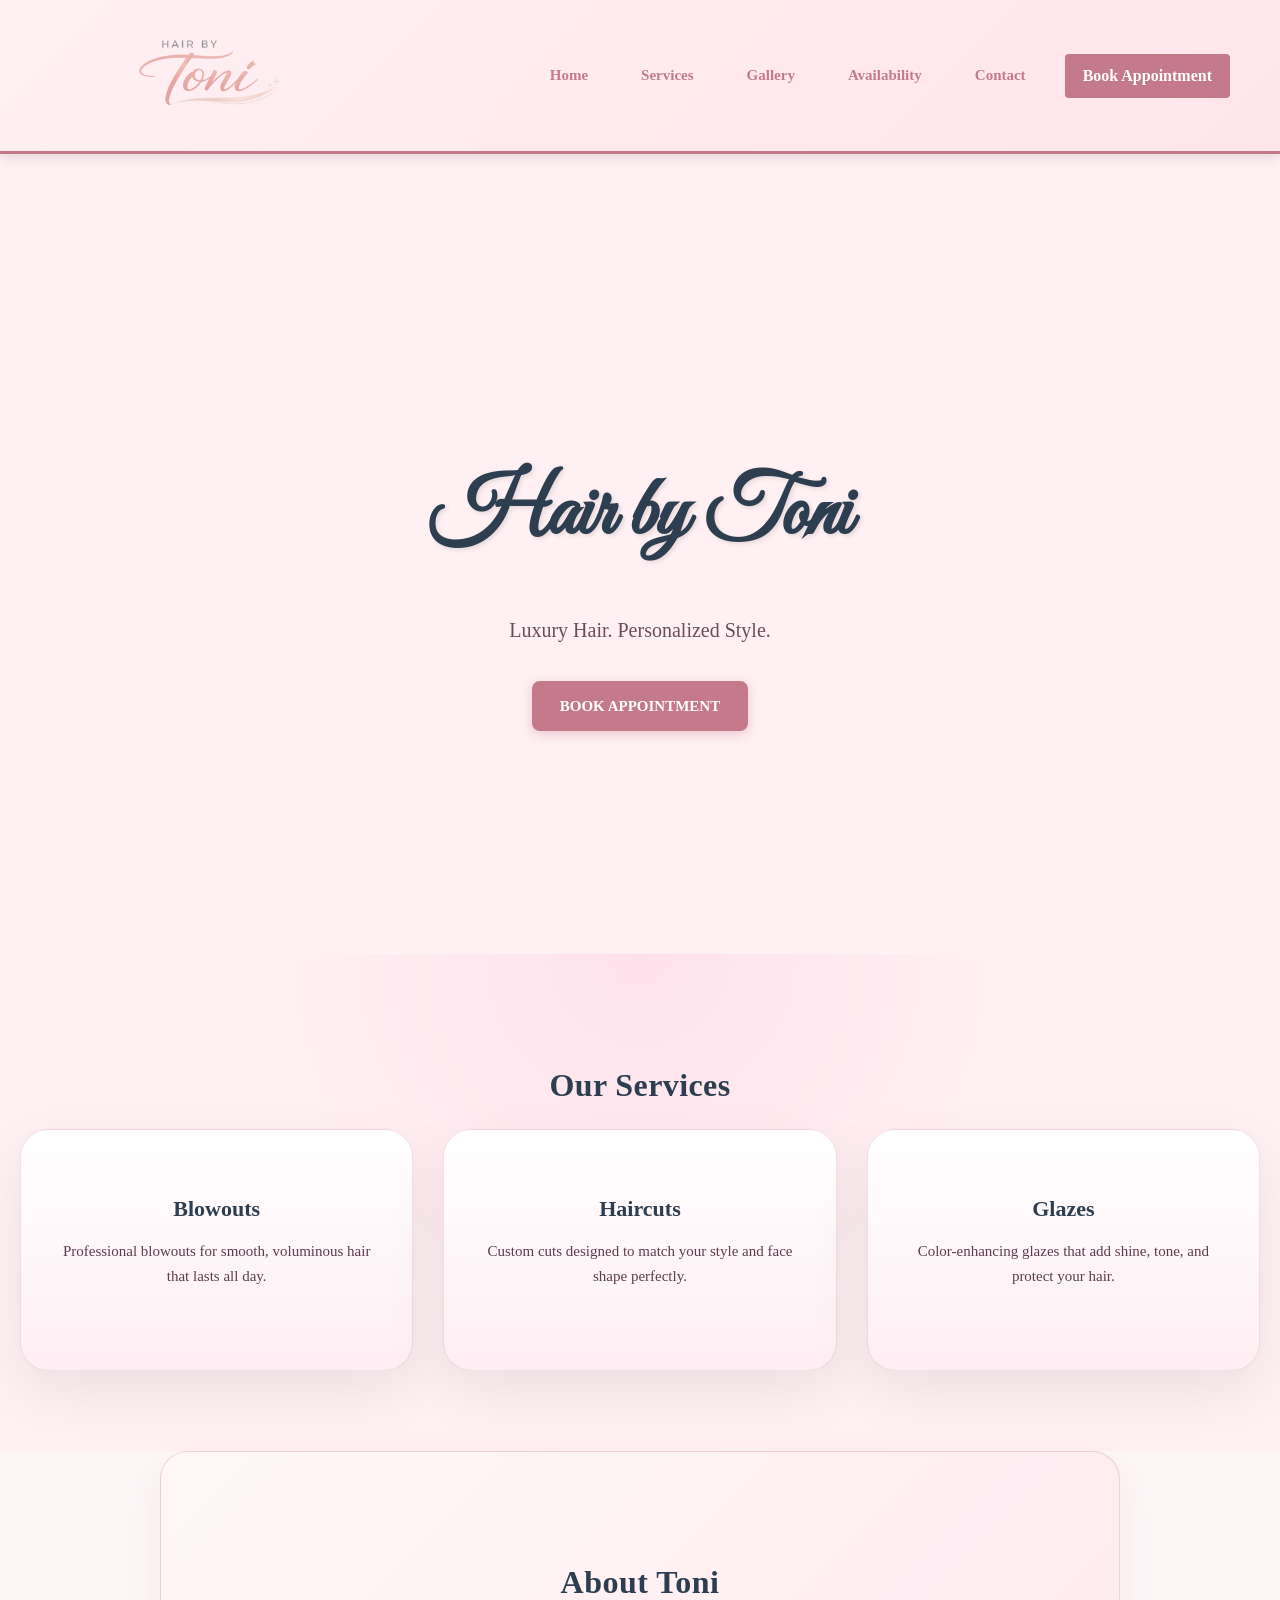
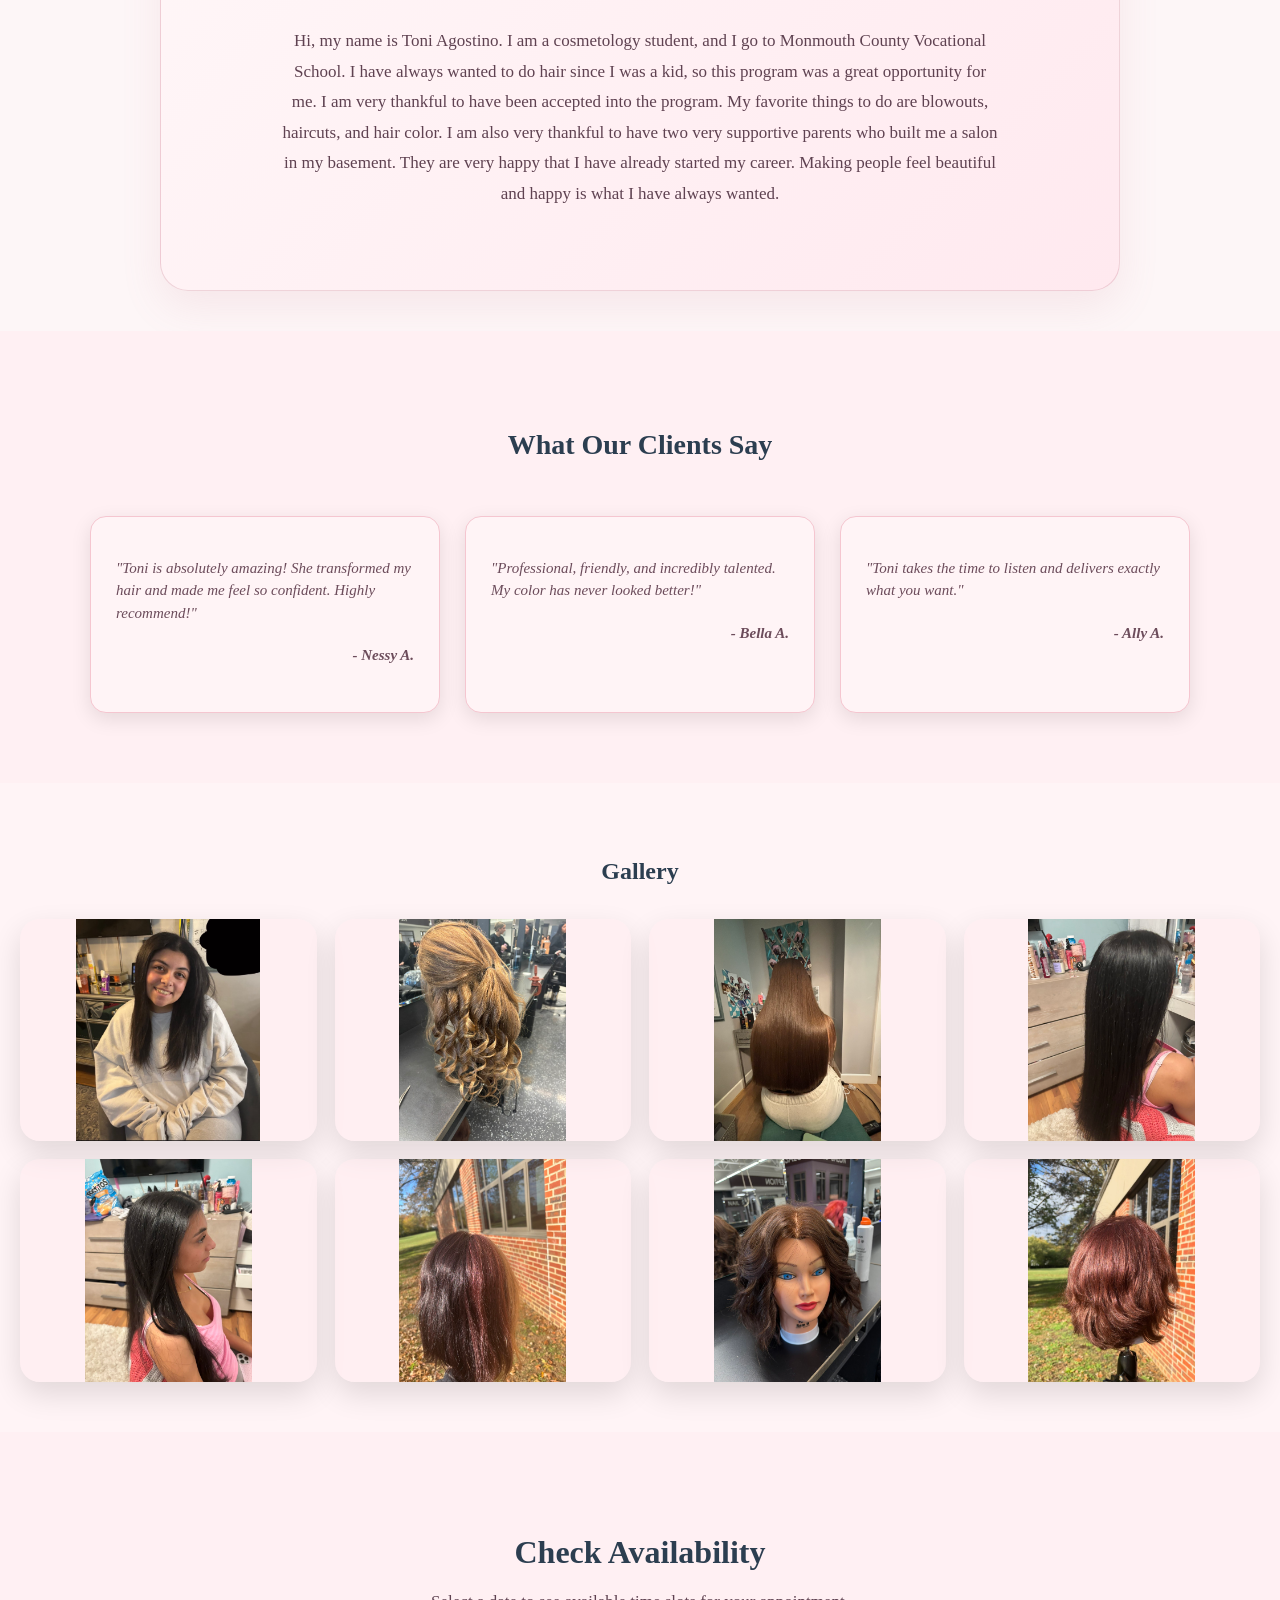
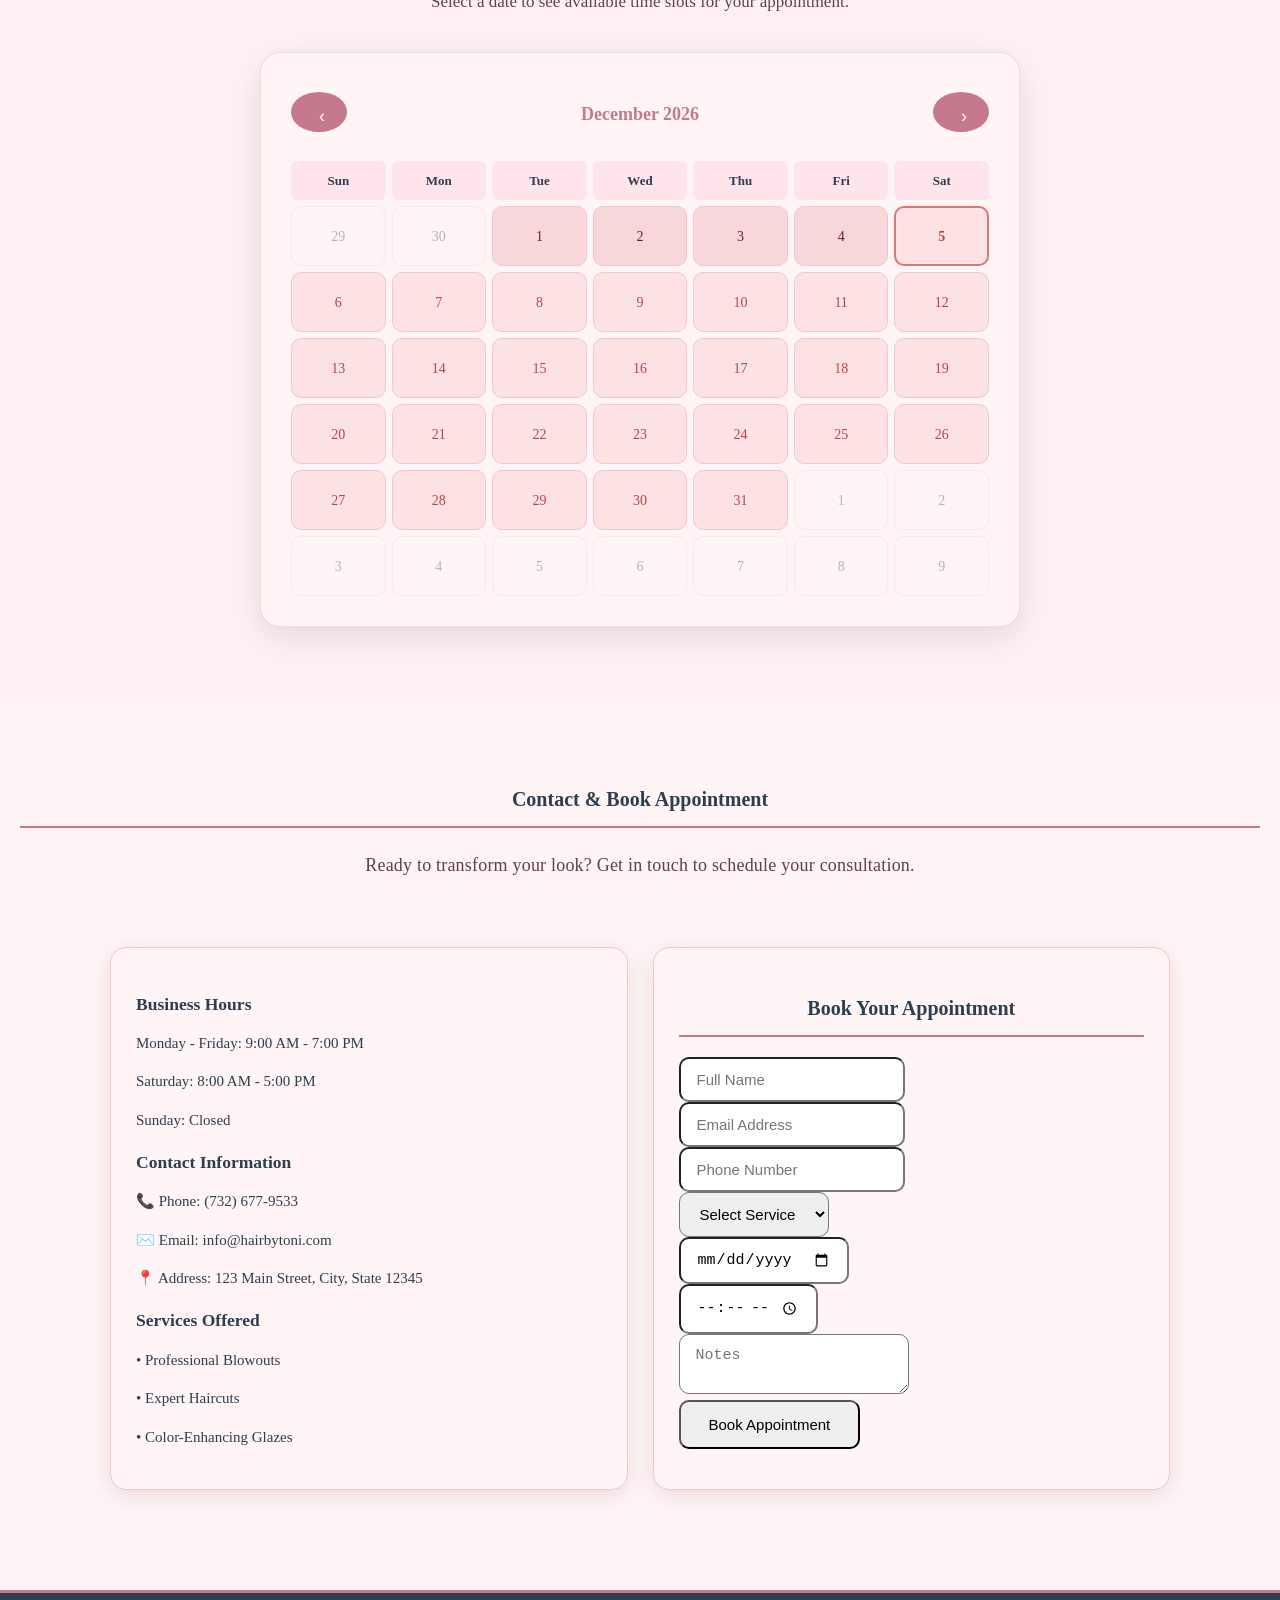
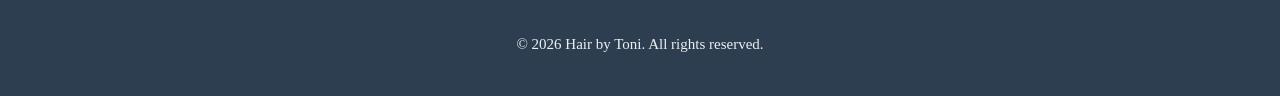
<file: index.html>
<!DOCTYPE html>
<html lang="en">
<head>
<meta charset="UTF-8">
<meta name="viewport" content="width=device-width, initial-scale=1.0">
<title>Hair by Toni</title>
<link rel="stylesheet" href="style.css">
<link rel="icon" type="image/svg+xml" href="favicon.svg">
<link href="https://fonts.googleapis.com/css2?family=Great+Vibes&display=swap" rel="stylesheet">
<!-- smooth scroll only -->
<style>
html {
  scroll-behavior: smooth;
}
</style>

</head>

<body>

<nav>

  <!-- ✅ BIGGER LOGO ONLY CHANGE -->
  <a href="#home" class="logo">
    <img src="imgs/hair_by_toni_logo_cropped-removebg-preview.png"
         alt="Hair by Toni Logo"
         style="height:95px; width:auto; display:block;">
  </a>

  <div class="nav-container">
    <ul>
      <li><a href="#home">Home</a></li>
      <li><a href="#services">Services</a></li>
      <li><a href="#gallery">Gallery</a></li>
      <li><a href="#availability">Availability</a></li>
      <li><a href="#contact">Contact</a></li>
    </ul>

    <a href="#contact" class="book">Book Appointment</a>
  </div>

  <div class="hamburger">
    <span></span>
    <span></span>
    <span></span>
  </div>

</nav>

<header id="home" class="hero">
  <h1>Hair by Toni</h1>
  <p>Luxury Hair. Personalized Style.</p>
  <a href="#contact" class="hero-btn">Book Appointment</a>
</header>

<section id="services" class="services-preview">
  <h2>Our Services</h2>

  <div class="service-grid">
    <div class="card">
      <h3>Blowouts</h3>
      <p>Professional blowouts for smooth, voluminous hair that lasts all day.</p>
    </div>

    <div class="card">
      <h3>Haircuts</h3>
      <p>Custom cuts designed to match your style and face shape perfectly.</p>
    </div>

    <div class="card">
      <h3>Glazes</h3>
      <p>Color-enhancing glazes that add shine, tone, and protect your hair.</p>
    </div>
  </div>
</section>

<section class="about">
  <h2>About Toni</h2>
  <p>
    Hi, my name is Toni Agostino. I am a cosmetology student, and I go to Monmouth County Vocational School. I have always wanted to do hair since I was a kid, so this program was a great opportunity for me. I am very thankful to have been accepted into the program.

My favorite things to do are blowouts, haircuts, and hair color. I am also very thankful to have two very supportive parents who built me a salon in my basement. They are very happy that I have already started my career. Making people feel beautiful and happy is what I have always wanted.
  </p>
</section>

<section class="testimonials">
  <h2>What Our Clients Say</h2>
  <div class="testimonial-grid">

    <div class="testimonial">
      <p>"Toni is absolutely amazing! She transformed my hair and made me feel so confident. Highly recommend!"</p>
      <p class="client-name">- Nessy A.</p>
    </div>

    <div class="testimonial">
      <p>"Professional, friendly, and incredibly talented. My color has never looked better!"</p>
      <p class="client-name">- Bella A.</p>
    </div>

    <div class="testimonial">
      <p>"Toni takes the time to listen and delivers exactly what you want."</p>
      <p class="client-name">- Ally A.</p>
    </div>

  </div>
</section>

<section id="gallery" class="gallery">
  <h2>Gallery</h2>

  <div class="gallery-grid">
    <div class="gallery-item"><img src="imgs/bella1.jpeg" alt=""></div>
    <div class="gallery-item"><img src="imgs/curly.jpeg" alt=""></div>
    <div class="gallery-item"><img src="imgs/sadie.jpeg" alt=""></div>
    <div class="gallery-item"><img src="imgs/nessy2.jpeg" alt=""></div>
    <div class="gallery-item"><img src="imgs/nessy3.jpeg" alt=""></div>
    <div class="gallery-item"><img src="imgs/red-hair.jpeg" alt=""></div>
    <div class="gallery-item"><img src="imgs/creepy.jpeg" alt=""></div>
    <div class="gallery-item"><img src="imgs/short-red.jpeg" alt=""></div>
  </div>
</section>

<section id="availability" class="availability">
  <h2>Check Availability</h2>
  <p>Select a date to see available time slots for your appointment.</p>

  <div class="calendar-container">
    <div class="calendar-header">
      <button id="prevMonth" class="calendar-nav">‹</button>
      <h3 id="currentMonth">March 2026</h3>
      <button id="nextMonth" class="calendar-nav">›</button>
    </div>

    <div class="calendar-grid">
      <div class="calendar-day-header">Sun</div>
      <div class="calendar-day-header">Mon</div>
      <div class="calendar-day-header">Tue</div>
      <div class="calendar-day-header">Wed</div>
      <div class="calendar-day-header">Thu</div>
      <div class="calendar-day-header">Fri</div>
      <div class="calendar-day-header">Sat</div>
    </div>
  </div>

  <!-- Time Slots Modal -->
  <div class="modal-overlay" id="timeSlotsModal" style="display: none;">
    <div class="modal-content">
      <div class="modal-header">
        <h4>Available Times for <span id="selectedDate"></span></h4>
        <button class="modal-close" id="modalClose">&times;</button>
      </div>
      <div class="time-grid" id="timeGrid"></div>
    </div>
  </div>

  <!-- Booking Confirmation Modal -->
  <div class="modal-overlay" id="confirmModal" style="display: none;">
    <div class="modal-content confirm-modal">
      <div class="confirm-header">
        <h3>Confirm Your Appointment</h3>
      </div>
      <div class="confirm-body">
        <div class="appointment-details">
          <div class="detail-row">
            <span class="detail-label">Date:</span>
            <span class="detail-value" id="confirmDate"></span>
          </div>
          <div class="detail-row">
            <span class="detail-label">Time:</span>
            <span class="detail-value" id="confirmTime"></span>
          </div>
          <div class="detail-row">
            <span class="detail-label">Service:</span>
            <span class="detail-value">Hair Appointment</span>
          </div>
        </div>

        <p class="confirm-message">
          Are you sure you want to book this appointment? We'll send you a confirmation email once we review your request.
        </p>
      </div>

      <div class="confirm-actions">
        <button class="btn-cancel" id="confirmCancel">Cancel</button>
        <button class="btn-confirm" id="confirmBook">Book Appointment</button>
      </div>
    </div>
  </div>
</section>

<section id="contact" class="contact">
  <h2>Contact & Book Appointment</h2>
  <p>Ready to transform your look? Get in touch to schedule your consultation.</p>

  <div class="contact-container">

    <div class="contact-info">
      <div class="info-section">
        <h3>Business Hours</h3>
        <p>Monday - Friday: 9:00 AM - 7:00 PM</p>
        <p>Saturday: 8:00 AM - 5:00 PM</p>
        <p>Sunday: Closed</p>
      </div>

      <div class="info-section">
        <h3>Contact Information</h3>
        <p>📞 Phone: (732) 677-9533</p>
        <p>✉️ Email: info@hairbytoni.com</p>
        <p>📍 Address: 123 Main Street, City, State 12345</p>
      </div>

      <div class="info-section">
        <h3>Services Offered</h3>
        <p>• Professional Blowouts</p>
        <p>• Expert Haircuts</p>
        <p>• Color-Enhancing Glazes</p>
      </div>
    </div>

    <div class="booking-form">
      <h3>Book Your Appointment</h3>

      <form id="contactForm">
        <div class="form-group"><input type="text" placeholder="Full Name" required></div>
        <div class="form-group"><input type="email" placeholder="Email Address" required></div>
        <div class="form-group"><input type="tel" placeholder="Phone Number" required></div>
        <div class="form-group">
          <select required>
            <option value="">Select Service</option>
            <option>Blowout</option>
            <option>Haircut</option>
            <option>Glaze</option>
          </select>
        </div>
        <div class="form-group"><input type="date" required></div>
        <div class="form-group"><input type="time" required></div>
        <div class="form-group"><textarea placeholder="Notes"></textarea></div>

        <button type="submit">Book Appointment</button>
      </form>
    </div>

  </div>
</section>

<button id="backToTop">↑</button>

<footer>
  <p>&copy; 2026 Hair by Toni. All rights reserved.</p>
</footer>

<script src="script.js"></script>

<script>
const btn = document.getElementById("backToTop");

window.onscroll = () => {
  btn.style.display = window.scrollY > 200 ? "flex" : "none";
};

btn.onclick = () => {
  window.scrollTo({top:0, behavior:"smooth"});
};
</script>

</body>
</html>
</file>
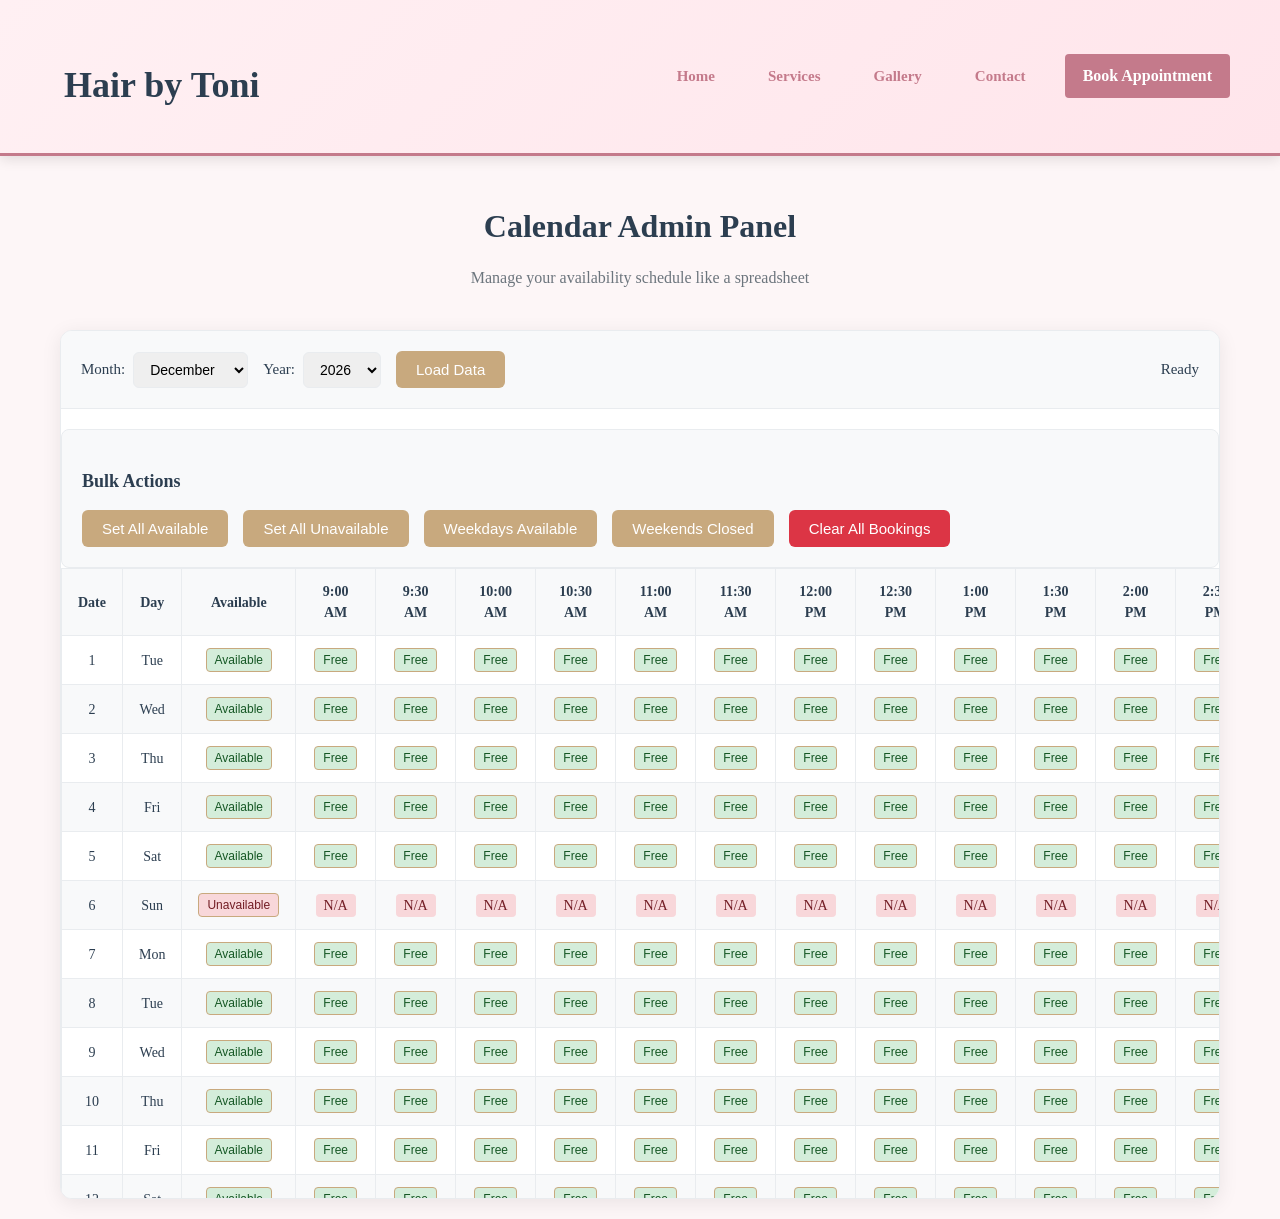
<file: admin.html>
<!DOCTYPE html>
<html lang="en">
<head>
<meta charset="UTF-8">
<meta name="viewport" content="width=device-width, initial-scale=1.0">
<title>Admin - Hair by Toni</title>
<link rel="stylesheet" href="style.css">
<link rel="icon" type="image/svg+xml" href="favicon.svg">
<style>
.admin-container {
max-width: 1200px;
margin: 0 auto;
padding: 20px;
}

.admin-header {
text-align: center;
margin-bottom: 40px;
}

.admin-header h1 {
color: #2c3e50;
font-size: 32px;
margin-bottom: 10px;
}

.admin-header p {
color: #6c757d;
font-size: 16px;
}

.spreadsheet-container {
background: white;
border-radius: 12px;
box-shadow: 0 4px 20px rgba(0,0,0,0.08);
overflow: hidden;
border: 1px solid #e9ecef;
}

.spreadsheet-header {
background: #f8f9fa;
padding: 20px;
border-bottom: 1px solid #e9ecef;
}

.spreadsheet-controls {
display: flex;
gap: 15px;
align-items: center;
flex-wrap: wrap;
}

.control-group {
display: flex;
align-items: center;
gap: 8px;
}

.control-group label {
font-weight: 500;
color: #2c3e50;
}

.control-group select,
.control-group input {
padding: 8px 12px;
border: 1px solid #e9ecef;
border-radius: 6px;
font-size: 14px;
}

.btn {
background: #c8a97e;
color: white;
border: none;
padding: 10px 20px;
border-radius: 6px;
cursor: pointer;
font-weight: 500;
transition: all 0.2s ease;
}

.btn:hover {
background: #b8956a;
transform: translateY(-1px);
}

.btn-danger {
background: #dc3545;
}

.btn-danger:hover {
background: #c82333;
}

.spreadsheet-table {
width: 100%;
border-collapse: collapse;
}

.spreadsheet-table th,
.spreadsheet-table td {
padding: 12px 16px;
text-align: center;
border: 1px solid #e9ecef;
font-size: 14px;
}

.spreadsheet-table th {
background: #f8f9fa;
font-weight: 600;
color: #2c3e50;
position: sticky;
top: 0;
z-index: 10;
}

.spreadsheet-table tbody tr:nth-child(even) {
background: #f8f9fa;
}

.spreadsheet-table tbody tr:hover {
background: #e9ecef;
}

.time-cell {
min-width: 80px;
}

.status-cell {
min-width: 100px;
}

.status-available {
background: #d4edda;
color: #155724;
padding: 4px 8px;
border-radius: 4px;
font-weight: 500;
}

.status-unavailable {
background: #f8d7da;
color: #721c24;
padding: 4px 8px;
border-radius: 4px;
font-weight: 500;
}

.status-booked {
background: #fff3cd;
color: #856404;
padding: 4px 8px;
border-radius: 4px;
font-weight: 500;
}

.toggle-btn {
background: none;
border: 1px solid #c8a97e;
color: #c8a97e;
padding: 4px 8px;
border-radius: 4px;
cursor: pointer;
font-size: 12px;
transition: all 0.2s ease;
}

.toggle-btn:hover {
background: #c8a97e;
color: white;
}

.bulk-actions {
margin-top: 20px;
padding: 20px;
background: #f8f9fa;
border-radius: 8px;
border: 1px solid #e9ecef;
}

.bulk-actions h3 {
margin-bottom: 15px;
color: #2c3e50;
font-size: 18px;
}

.bulk-controls {
display: flex;
gap: 15px;
align-items: center;
flex-wrap: wrap;
}

.save-indicator {
margin-left: auto;
font-weight: 500;
}

.save-indicator.saved {
color: #28a745;
}

.save-indicator.saving {
color: #ffc107;
}

.save-indicator.error {
color: #dc3545;
}

@media (max-width: 768px) {
.spreadsheet-controls {
flex-direction: column;
align-items: stretch;
}

.control-group {
justify-content: space-between;
}

.spreadsheet-table {
font-size: 12px;
}

.spreadsheet-table th,
.spreadsheet-table td {
padding: 8px 4px;
}

.time-cell {
min-width: 60px;
}

.bulk-controls {
flex-direction: column;
align-items: stretch;
}
}
</style>
</head>

<body>
<nav>
<a href="index.html"><h2>Hair by Toni</h2></a>
<div class="nav-container">
<ul>
<li><a href="index.html">Home</a></li>
<li><a href="index.html#services">Services</a></li>
<li><a href="index.html#gallery">Gallery</a></li>
<li><a href="index.html#contact">Contact</a></li>
</ul>
<a href="index.html#contact" class="book">Book Appointment</a>
</div>
<div class="hamburger">
<span></span>
<span></span>
<span></span>
</div>
</nav>

<section class="admin-container">
<div class="admin-header">
<h1>Calendar Admin Panel</h1>
<p>Manage your availability schedule like a spreadsheet</p>
</div>

<div class="spreadsheet-container">
<div class="spreadsheet-header">
<div class="spreadsheet-controls">
<div class="control-group">
<label for="monthSelect">Month:</label>
<select id="monthSelect">
<option value="0">January</option>
<option value="1">February</option>
<option value="2">March</option>
<option value="3">April</option>
<option value="4">May</option>
<option value="5">June</option>
<option value="6">July</option>
<option value="7">August</option>
<option value="8">September</option>
<option value="9">October</option>
<option value="10">November</option>
<option value="11">December</option>
</select>
</div>

<div class="control-group">
<label for="yearSelect">Year:</label>
<select id="yearSelect">
<option value="2026">2026</option>
<option value="2027">2027</option>
<option value="2028">2028</option>
</select>
</div>

<button id="loadDataBtn" class="btn">Load Data</button>
<span id="saveIndicator" class="save-indicator">Ready</span>
</div>
</div>

<div class="bulk-actions">
<h3>Bulk Actions</h3>
<div class="bulk-controls">
<button id="setAllAvailable" class="btn">Set All Available</button>
<button id="setAllUnavailable" class="btn">Set All Unavailable</button>
<button id="setWeekdaysAvailable" class="btn">Weekdays Available</button>
<button id="setWeekendsUnavailable" class="btn">Weekends Closed</button>
<button id="clearAllBookings" class="btn btn-danger">Clear All Bookings</button>
</div>
</div>

<div style="overflow-x: auto; max-height: 70vh; overflow-y: auto;">
<table class="spreadsheet-table" id="availabilityTable">
<thead>
<tr>
<th>Date</th>
<th>Day</th>
<th>Available</th>
<th>9:00 AM</th>
<th>9:30 AM</th>
<th>10:00 AM</th>
<th>10:30 AM</th>
<th>11:00 AM</th>
<th>11:30 AM</th>
<th>12:00 PM</th>
<th>12:30 PM</th>
<th>1:00 PM</th>
<th>1:30 PM</th>
<th>2:00 PM</th>
<th>2:30 PM</th>
<th>3:00 PM</th>
<th>3:30 PM</th>
<th>4:00 PM</th>
<th>4:30 PM</th>
<th>5:00 PM</th>
<th>5:30 PM</th>
<th>6:00 PM</th>
<th>6:30 PM</th>
</tr>
</thead>
<tbody id="tableBody">
<!-- Table rows will be populated by JavaScript -->
</tbody>
</table>
</div>
</div>
</section>

<script>
// Admin Spreadsheet Functionality
class AdminSpreadsheet {
constructor() {
this.currentMonth = new Date().getMonth();
this.currentYear = new Date().getFullYear();
this.availabilityData = {};
this.init();
}

init() {
this.bindEvents();
this.setCurrentMonthYear();
this.loadData();
}

bindEvents() {
document.getElementById('monthSelect').addEventListener('change', () => {
this.currentMonth = parseInt(document.getElementById('monthSelect').value);
this.loadData();
});

document.getElementById('yearSelect').addEventListener('change', () => {
this.currentYear = parseInt(document.getElementById('yearSelect').value);
this.loadData();
});

document.getElementById('loadDataBtn').addEventListener('click', () => {
this.loadData();
});

document.getElementById('setAllAvailable').addEventListener('click', () => {
this.bulkAction('setAvailable');
});

document.getElementById('setAllUnavailable').addEventListener('click', () => {
this.bulkAction('setUnavailable');
});

document.getElementById('setWeekdaysAvailable').addEventListener('click', () => {
this.bulkAction('weekdaysAvailable');
});

document.getElementById('setWeekendsUnavailable').addEventListener('click', () => {
this.bulkAction('weekendsUnavailable');
});

document.getElementById('clearAllBookings').addEventListener('click', () => {
if (confirm('Are you sure you want to clear all bookings? This cannot be undone.')) {
this.bulkAction('clearBookings');
}
});
}

setCurrentMonthYear() {
document.getElementById('monthSelect').value = this.currentMonth;
document.getElementById('yearSelect').value = this.currentYear;
}

loadData() {
this.availabilityData = this.loadAvailabilityFromStorage();
this.renderTable();
}

loadAvailabilityFromStorage() {
const saved = localStorage.getItem('hairbytoni-availability');
return saved ? JSON.parse(saved) : this.generateDefaultData();
}

generateDefaultData() {
const data = {};
const daysInMonth = new Date(this.currentYear, this.currentMonth + 1, 0).getDate();

for (let day = 1; day <= daysInMonth; day++) {
const date = new Date(this.currentYear, this.currentMonth, day);
const dateKey = date.toISOString().split('T')[0];
const dayOfWeek = date.getDay();

let available = true;
let slots = this.generateTimeSlots();

if (dayOfWeek === 0) { // Sunday
available = false;
} else if (dayOfWeek === 6) { // Saturday
slots = this.generateTimeSlots(8, 17); // 8 AM - 5 PM
} else { // Weekdays
slots = this.generateTimeSlots(9, 19); // 9 AM - 7 PM
}

data[dateKey] = { available, slots };
}

return data;
}

generateTimeSlots(startHour = 9, endHour = 19) {
const slots = [];
for (let hour = startHour; hour < endHour; hour++) {
for (let minute of [0, 30]) {
const timeString = `${hour.toString().padStart(2, '0')}:${minute.toString().padStart(2, '0')}`;
slots.push({
time: timeString,
available: true,
booked: false
});
}
}
return slots;
}

renderTable() {
const tbody = document.getElementById('tableBody');
tbody.innerHTML = '';

const daysInMonth = new Date(this.currentYear, this.currentMonth + 1, 0).getDate();

for (let day = 1; day <= daysInMonth; day++) {
const date = new Date(this.currentYear, this.currentMonth, day);
const dateKey = date.toISOString().split('T')[0];
const dayData = this.availabilityData[dateKey] || { available: true, slots: this.generateTimeSlots() };

const row = document.createElement('tr');

// Date cell
const dateCell = document.createElement('td');
dateCell.textContent = day;
row.appendChild(dateCell);

// Day cell
const dayCell = document.createElement('td');
dayCell.textContent = date.toLocaleDateString('en-US', { weekday: 'short' });
row.appendChild(dayCell);

// Available toggle cell
const availableCell = document.createElement('td');
const toggleBtn = document.createElement('button');
toggleBtn.className = 'toggle-btn';
toggleBtn.textContent = dayData.available ? 'Available' : 'Unavailable';
toggleBtn.style.background = dayData.available ? '#d4edda' : '#f8d7da';
toggleBtn.style.color = dayData.available ? '#155724' : '#721c24';

toggleBtn.addEventListener('click', () => {
dayData.available = !dayData.available;
this.saveData();
this.renderTable();
});

availableCell.appendChild(toggleBtn);
row.appendChild(availableCell);

// Time slots
dayData.slots.forEach(slot => {
const slotCell = document.createElement('td');
slotCell.className = 'time-cell';

if (slot.booked) {
slotCell.innerHTML = '<span class="status-booked">Booked</span>';
} else if (!dayData.available) {
slotCell.innerHTML = '<span class="status-unavailable">N/A</span>';
} else {
const slotBtn = document.createElement('button');
slotBtn.className = 'toggle-btn';
slotBtn.textContent = slot.available ? 'Free' : 'Block';
slotBtn.style.background = slot.available ? '#d4edda' : '#f8d7da';
slotBtn.style.color = slot.available ? '#155724' : '#721c24';

slotBtn.addEventListener('click', () => {
slot.available = !slot.available;
this.saveData();
this.renderTable();
});

slotCell.appendChild(slotBtn);
}

row.appendChild(slotCell);
});

tbody.appendChild(row);
}
}

bulkAction(action) {
const daysInMonth = new Date(this.currentYear, this.currentMonth + 1, 0).getDate();

for (let day = 1; day <= daysInMonth; day++) {
const date = new Date(this.currentYear, this.currentMonth, day);
const dateKey = date.toISOString().split('T')[0];
const dayOfWeek = date.getDay();

if (!this.availabilityData[dateKey]) {
this.availabilityData[dateKey] = { available: true, slots: this.generateTimeSlots() };
}

const dayData = this.availabilityData[dateKey];

switch (action) {
case 'setAvailable':
dayData.available = true;
dayData.slots.forEach(slot => slot.available = true);
break;
case 'setUnavailable':
dayData.available = false;
break;
case 'weekdaysAvailable':
dayData.available = (dayOfWeek >= 1 && dayOfWeek <= 5);
if (dayData.available) {
dayData.slots.forEach(slot => slot.available = true);
}
break;
case 'weekendsUnavailable':
if (dayOfWeek === 0 || dayOfWeek === 6) {
dayData.available = false;
}
break;
case 'clearBookings':
dayData.slots.forEach(slot => slot.booked = false);
break;
}
}

this.saveData();
this.renderTable();
}

saveData() {
localStorage.setItem('hairbytoni-availability', JSON.stringify(this.availabilityData));

// Visual feedback
const indicator = document.getElementById('saveIndicator');
indicator.textContent = 'Saving...';
indicator.className = 'save-indicator saving';

setTimeout(() => {
indicator.textContent = 'Saved!';
indicator.className = 'save-indicator saved';

setTimeout(() => {
indicator.textContent = 'Ready';
indicator.className = 'save-indicator';
}, 2000);
}, 500);
}
}

// Hamburger Menu (reuse from main site)
const hamburger = document.querySelector('.hamburger');
const navContainer = document.querySelector('.nav-container');

if (hamburger && navContainer) {
hamburger.addEventListener('click', function() {
hamburger.classList.toggle('active');
navContainer.classList.toggle('active');
});

document.addEventListener('click', function(event) {
if (!navContainer.contains(event.target) && !hamburger.contains(event.target)) {
hamburger.classList.remove('active');
navContainer.classList.remove('active');
}
});

const navLinks = navContainer.querySelectorAll('a');
navLinks.forEach(link => {
link.addEventListener('click', function() {
hamburger.classList.remove('active');
navContainer.classList.remove('active');
});
});
}

// Initialize admin spreadsheet
document.addEventListener('DOMContentLoaded', function() {
new AdminSpreadsheet();
});
</script>

</body>
</html>
</file>
<file: style.css>
/* ===================== GENERAL ===================== */
body {
  background:#fdf6f7;
  .hero h1 {
  font-family: 'Great Vibes', cursive !important;
}
  line-height:1.5;
  color:#2c3e50;
  margin:0;
  font-size:15px;
}

* {
  box-sizing:border-box;
}

h1,h2,h3,h4,h5 {
  margin-bottom:0.8rem;
}

p {
  margin-bottom:1rem;
  font-size:15px;
}

a {
  color:#c47a8b;
  text-decoration:none;
}

a:hover {
  color:#a15568;
}

/* ===================== NAVIGATION ===================== */
nav {
  display:flex;
  justify-content:space-between;
  align-items:center;
  padding:20px 50px;
  background: linear-gradient(135deg,#fff0f3 0%,#ffe5eb 100%);
  border-bottom:3px solid #c47a8b;
  box-shadow:0 4px 12px rgba(0,0,0,0.1);
  position:sticky;
  top:0;
  z-index:100;
  backdrop-filter: blur(10px);
}

.nav-container {
  display:flex;
  align-items:center;
  gap:25px;
}

nav h2 {
  font-weight:700;
  font-size:36px;
  color:#2c3e50;
}

nav ul {
  display:flex;
  gap:25px;
  list-style:none;
}

nav a {
  font-weight:600;
  font-size:15px;
  padding:8px 14px;
  border-radius:4px;
  transition: all 0.3s ease;
}

nav a.book {
  font-size:16px;
  padding:10px 18px;
  background:#c47a8b;
  color:#fff;
}

nav a:hover {
  color:#c47a8b;
  background: rgba(196,122,139,0.1);
}

/* Hamburger */
.hamburger {
  display:none;
  flex-direction:column;
  cursor:pointer;
  gap:3px;
}

.hamburger span {
  width:22px;
  height:2.5px;
  background:#2c3e50;
  border-radius:2px;
  transition:0.3s;
}

.hamburger.active span:nth-child(1) {
  transform: rotate(-45deg) translate(-4px,5px);
}
.hamburger.active span:nth-child(2) {
  opacity:0;
}
.hamburger.active span:nth-child(3) {
  transform: rotate(45deg) translate(-4px,-5px);
}

/* ===================== HERO ===================== */
.hero {
  min-height:calc(100vh - 100px);
  display:flex;
  flex-direction:column;
  justify-content:center;
  align-items:center;
  text-align:center;
  background:#fff0f3;
  padding:60px 20px 40px;
}

.hero h1 {
  font-family: 'Brush Script MT', cursive;
  font-size:84px;
  font-weight:700;
  color:#2c3e50;
  margin-bottom:15px;
  text-shadow: 2px 2px 4px rgba(0,0,0,0.1);
}

.hero p {
  font-size:20px;
  color:#6c4c5b;
  max-width:600px;
  margin-bottom:35px;
  line-height:1.6;
}

.hero-btn {
  background:#c47a8b;
  color:white;
  padding:16px 32px;
  border-radius:8px;
  font-weight:700;
  font-size:18px;
  text-transform:uppercase;
  cursor:pointer;
  box-shadow:0 3px 12px rgba(196,122,139,0.35);
  transition: all 0.3s ease;
}

.hero-btn:hover {
  background:#a15568;
  transform:translateY(-2px);
  box-shadow:0 6px 18px rgba(196,122,139,0.4);
}

/* ===================== SERVICES ===================== */
.services-preview {
  padding:80px 20px;
  text-align:center;
  background: radial-gradient(circle at top, rgba(255,224,235,0.95), transparent 45%), #fff0f3;
}

.services-preview h2 {
  font-size:32px;
  font-weight:800;
  color:#2c3e50;
  margin-bottom:18px;
  letter-spacing:0.4px;
}

.services-preview p {
  font-size:16px;
  color:#6c4c5b;
  max-width:550px;
  margin:0 auto 40px;
}

.service-grid {
  display:grid;
  grid-template-columns:repeat(auto-fit,minmax(240px,1fr));
  gap:30px;
  margin-top:20px;
}

.card {
  background: linear-gradient(180deg, rgba(255,255,255,0.98) 0%, rgba(255,237,242,0.94) 100%);
  padding:40px 32px;
  border-radius:28px;
  box-shadow:0 20px 60px rgba(0,0,0,0.08);
  border:1px solid rgba(196,122,139,0.22);
  transition: all 0.35s ease;
  text-align:center;
  position:relative;
  overflow:hidden;
}


.card:hover {
  transform:translateY(-10px);
  box-shadow:0 24px 70px rgba(0,0,0,0.12);
}

.card h3 {
  font-size:22px;
  font-weight:800;
  color:#2c3e50;
  margin-bottom:14px;
  position:relative;
  z-index:1;
}

.card p {
  font-size:15px;
  color:#5d3d4f;
  line-height:1.7;
  position:relative;
  z-index:1;
}

.card .price {
  font-size:18px;
  font-weight:700;
  color:#b14f72;
  margin-top:16px;
  position:relative;
  z-index:1;
}

/* ===================== ABOUT ===================== */
.about {
  padding:80px 20px;
  background: linear-gradient(135deg, #fff7f8 0%, #ffe9ef 100%);
  text-align:center;
  border:1px solid rgba(196,122,139,0.28);
  border-radius:28px;
  max-width:960px;
  margin:0 auto 40px;
  box-shadow:0 16px 40px rgba(196,122,139,0.12);
}

.about h2 {
  font-size:32px;
  font-weight:800;
  color:#2c3e50;
  margin-bottom:20px;
  letter-spacing:0.5px;
}

.about p {
  font-size:17px;
  color:#5f4251;
  max-width:720px;
  margin:0 auto;
  line-height:1.8;
}

/* ===================== TESTIMONIALS ===================== */
.testimonials {
  padding:70px 20px;
  background:#fff0f3;
  text-align:center;
}

.testimonials h2 {
  font-size:28px;
  font-weight:700;
  color:#2c3e50;
  margin-bottom:50px;
}

.testimonial-grid {
  display:grid;
  grid-template-columns:repeat(auto-fit,minmax(250px,1fr));
  gap:25px;
  max-width:1100px;
  margin:0 auto;
}

.testimonial {
  background:#fff4f6;
  padding:25px;
  border-radius:16px;
  box-shadow:0 6px 20px rgba(0,0,0,0.1);
  border:1px solid #f5c6d0;
  text-align:left;
  transition: transform 0.3s, box-shadow 0.3s;
}

.testimonial:hover {
  transform:translateY(-4px);
  box-shadow:0 10px 25px rgba(0,0,0,0.15);
}

.testimonial p {
  font-size:15px;
  color:#6c4c5b;
  font-style:italic;
  margin-bottom:20px;
}

.client-name {
  font-size:13px;
  font-weight:700;
  color:#2c3e50;
  text-align:right;
}

/* ===================== GALLERY ===================== */
.gallery {
  padding:50px 20px;
  background:#fff4f6;
}

.gallery h2 {
  text-align:center;
  margin-bottom:30px;
  font-size:24px;
  color:#2c3e50;
}

.gallery-grid {
  display:grid;
  grid-template-columns:repeat(4,1fr);
  gap:18px;
}

.gallery-item {
  width:100%;
  aspect-ratio: 4 / 3;
  display:flex;
  align-items:center;
  justify-content:center;
  border-radius:20px;
  overflow:hidden;
  box-shadow:0 12px 30px rgba(0,0,0,0.12);
  background: rgba(255,230,235,0.4);
  transition: transform 0.3s, box-shadow 0.3s;
}

.gallery-item img {
  width:100%;
  height:100%;
  object-fit:contain;
  object-position:center;
  background: transparent;
  padding:0;
}

.gallery-item:hover {
  transform:scale(1.05);
  box-shadow:0 12px 30px rgba(0,0,0,0.2);
}

/* ===================== AVAILABILITY ===================== */
.availability {
  padding:70px 20px;
  background:#fff0f3;
  text-align:center;
}

.availability h2 {
  font-size:32px;
  font-weight:800;
  color:#2c3e50;
  margin-bottom:12px;
}

.availability p {
  max-width:720px;
  margin:0 auto 35px;
  font-size:17px;
  color:#5f4251;
  line-height:1.7;
}

.calendar-container {
  max-width:760px;
  margin:0 auto;
  background:#fff4f6;
  border-radius:20px;
  padding:30px;
  box-shadow:0 10px 35px rgba(0,0,0,0.1);
  border:1px solid rgba(196,122,139,0.22);
  font-size:15px;
}

.calendar-header {
  display:flex;
  justify-content:space-between;
  align-items:center;
  margin-bottom:20px;
}

#currentMonth {
  font-size:18px;
  font-weight:600;
  color:#c47a8b;
  text-align:center;
}

.calendar-nav {
  background:#c47a8b;
  color:white;
  border:none;
  width:40px;
  height:40px;
  border-radius:50%;
  font-size:18px;
  cursor:pointer;
  transition: all 0.3s ease;
}

.calendar-nav:hover {
  background:#a15568;
  transform:scale(1.1);
}

.calendar-grid {
  display:grid;
  grid-template-columns:repeat(7,1fr);
  gap:6px;
}

.calendar-day-header {
  font-weight:600;
  color:#2c3e50;
  padding:10px 0;
  background:#ffe5eb;
  border-radius:6px;
  font-size:13px;
  text-align:center;
}

.calendar-day {
  min-height:60px;
  padding:6px;
  border-radius:10px;
  cursor:pointer;
  display:flex;
  flex-direction:column;
  align-items:center;
  justify-content:center;
  font-size:14px;
  font-weight:500;
  position:relative;
  background:#fff0f3;
  color:#3e1e2f;
  border:1px solid #f1c6d0;
  text-align:center;
}

.calendar-day.available {
  background:#fde2e4;
  color:#b34747;
}

.calendar-day.unavailable {
  background:#f8d7da;
  color:#721c24;
  cursor:not-allowed;
}

.calendar-day.today {
  border:2px solid #d97771;
  font-weight:700;
}

.calendar-day.other-month {
  color:#adb5bd;
  background:#fff4f6;
  border:1px solid #ffe5eb;
}

.calendar-day.selected {
  background: #c47a8b !important;
  color: white !important;
  border: 2px solid #a15568;
  font-weight: 700;
  box-shadow: 0 4px 12px rgba(196,122,139,0.4);
}

.calendar-day.available:hover,
.calendar-day.today:hover {
  background:#c47a8b;
  color:white;
  transform:scale(1.05);
}

.calendar-day.unavailable:hover {
  background:#f8d7da;
  transform:none;
}

/* ===================== TIME SLOTS ===================== */
.time-slots {
  margin-top: 30px;
  padding: 25px;
  background: linear-gradient(135deg, rgba(255,255,255,0.95) 0%, rgba(255,237,242,0.94) 100%);
  border-radius: 16px;
  box-shadow: 0 8px 25px rgba(0,0,0,0.1);
  border: 1px solid rgba(196,122,139,0.22);
  max-width: 760px;
  margin-left: auto;
  margin-right: auto;
}

.time-slots h4 {
  font-size: 20px;
  color: #2c3e50;
  margin-bottom: 20px;
  font-weight: 600;
}

.time-grid {
  display: grid;
  grid-template-columns: repeat(auto-fit, minmax(120px, 1fr));
  gap: 12px;
  margin-top: 15px;
}

.time-slot {
  padding: 12px 16px;
  border-radius: 8px;
  font-size: 14px;
  font-weight: 500;
  text-align: center;
  cursor: pointer;
  transition: all 0.3s ease;
  border: 1px solid #f1c6d0;
  background: #fff0f3;
  color: #3e1e2f;
}

.time-slot.available:hover {
  background: #c47a8b;
  color: white;
  transform: translateY(-2px);
  box-shadow: 0 4px 12px rgba(196,122,139,0.3);
}

.time-slot.booked {
  background: #f8d7da;
  color: #721c24;
  cursor: not-allowed;
  opacity: 0.7;
}

/* ===================== MODAL ===================== */
.modal-overlay {
  position: fixed;
  top: 0;
  left: 0;
  width: 100%;
  height: 100%;
  background: rgba(0, 0, 0, 0.7);
  display: flex;
  justify-content: center;
  align-items: center;
  z-index: 2000;
  animation: fadeIn 0.3s ease-out;
}

.modal-content {
  background: white;
  border-radius: 16px;
  padding: 0;
  max-width: 500px;
  width: 90%;
  max-height: 80vh;
  overflow-y: auto;
  box-shadow: 0 20px 60px rgba(0, 0, 0, 0.3);
  animation: slideIn 0.3s ease-out;
  position: relative;
}

.modal-header {
  display: flex;
  justify-content: space-between;
  align-items: center;
  padding: 20px 25px;
  border-bottom: 1px solid #eee;
  background: linear-gradient(135deg, rgba(255,255,255,0.95) 0%, rgba(255,237,242,0.94) 100%);
  border-radius: 16px 16px 0 0;
}

.modal-header h4 {
  margin: 0;
  color: #2c3e50;
  font-size: 18px;
  font-weight: 600;
}

.modal-close {
  background: none;
  border: none;
  font-size: 24px;
  color: #666;
  cursor: pointer;
  padding: 0;
  width: 30px;
  height: 30px;
  display: flex;
  align-items: center;
  justify-content: center;
  border-radius: 50%;
  transition: all 0.2s ease;
}

.modal-close:hover {
  background: #f0f0f0;
  color: #333;
}

.time-grid {
  padding: 20px 25px;
}

@keyframes fadeIn {
  from { opacity: 0; }
  to { opacity: 1; }
}

@keyframes slideIn {
  from { 
    opacity: 0;
    transform: translateY(-50px) scale(0.9);
  }
  to { 
    opacity: 1;
    transform: translateY(0) scale(1);
  }
}

/* ===================== CONFIRMATION MODAL ===================== */
.confirm-modal {
  max-width: 450px;
}

.confirm-header {
  text-align: center;
  padding: 25px 25px 15px;
  border-bottom: 2px solid #f0e6ea;
}

.confirm-header h3 {
  margin: 0;
  color: #2c3e50;
  font-size: 22px;
  font-weight: 700;
}

.confirm-body {
  padding: 25px;
}

.appointment-details {
  background: #fdf6f7;
  border-radius: 12px;
  padding: 20px;
  margin-bottom: 20px;
  border: 1px solid #f0e6ea;
}

.detail-row {
  display: flex;
  justify-content: space-between;
  align-items: center;
  margin-bottom: 12px;
}

.detail-row:last-child {
  margin-bottom: 0;
}

.detail-label {
  font-weight: 600;
  color: #5f4251;
  font-size: 15px;
}

.detail-value {
  font-weight: 700;
  color: #c47a8b;
  font-size: 15px;
}

.confirm-message {
  color: #6c4c5b;
  font-size: 15px;
  line-height: 1.6;
  text-align: center;
  margin: 0;
}

.confirm-actions {
  display: flex;
  gap: 15px;
  padding: 0 25px 25px;
  justify-content: center;
}

.btn-cancel, .btn-confirm {
  padding: 12px 24px;
  border: none;
  border-radius: 8px;
  font-weight: 600;
  font-size: 15px;
  cursor: pointer;
  transition: all 0.3s ease;
  flex: 1;
  max-width: 160px;
}

.btn-cancel {
  background: #f8f9fa;
  color: #6c757d;
  border: 2px solid #e9ecef;
}

.btn-cancel:hover {
  background: #e9ecef;
  border-color: #dee2e6;
}

.btn-confirm {
  background: #c47a8b;
  color: white;
  border: 2px solid #c47a8b;
}

.btn-confirm:hover {
  background: #a15568;
  border-color: #a15568;
  transform: translateY(-1px);
  box-shadow: 0 4px 12px rgba(196, 122, 139, 0.3);
}

/* ===================== CONTACT & BOOKING ===================== */
.contact {
  padding:70px 20px;
  background:#fff4f6;
}

.contact > p {
  max-width:760px;
  margin:0 auto 35px;
  font-size:18px;
  color:#5f4251;
  line-height:1.9;
  text-align:center;
  letter-spacing:0.2px;
  text-shadow:0 1px 1px rgba(0,0,0,0.03);
}

.contact-container {
  display:grid;
  grid-template-columns:1fr 1fr;
  gap:25px;
  max-width:1100px;
  margin:0 auto;
  padding:30px 20px;
}

.booking-form, .contact-info {
  padding:25px;
  border-radius:16px;
  background:#fff4f6;
  box-shadow:0 6px 25px rgba(0,0,0,0.1);
  border:1px solid #f5c6d0;
}

.contact h2, .booking-form h3 {
  font-size:20px;
  color:#2c3e50;
  margin-bottom:20px;
  border-bottom:2px solid #c47a8b;
  padding-bottom:12px;
  text-align:center;
}

input, select, textarea, button {
  font-size:15px;
  padding:12px 16px;
  border-radius:10px;
}

button, .hero-btn {
  font-size:15px;
  padding:14px 28px;
}

/* ===================== BACK TO TOP BUTTON ===================== */
#backToTop {
  position:fixed;
  bottom:25px;
  right:25px;
  padding:12px 18px;
  background:#c47a8b;
  color:white;
  font-weight:600;
  font-size:14px;
  border:none;
  border-radius:50px;
  cursor:pointer;
  box-shadow:0 6px 12px rgba(196,122,139,0.3);
  transition:all 0.3s ease;
  z-index:200;
}

#backToTop:hover {
  background:#a15568;
  transform:translateY(-2px);
  box-shadow:0 10px 18px rgba(196,122,139,0.4);
}

/* ===================== FOOTER ===================== */
footer {
  text-align:center;
  padding:35px 20px;
  background:#2c3e50;
  color:#ecf0f1;
  border-top:3px solid #c47a8b;
  font-weight:400;
}

footer p {
  font-size:15px;
  margin:5px 0;
}

/* ===================== RESPONSIVE ===================== */
@media(max-width:992px){
  .gallery-grid{
    grid-template-columns:repeat(2,1fr);
  }
  .contact-container {
    grid-template-columns:1fr;
  }
}

@media(max-width:768px){
  nav{
    padding:15px 20px;
  }
  .nav-container{
    display:none;
    position:absolute;
    top:100%;
    left:0;
    right:0;
    background:#fff0f3;
    flex-direction:column;
    padding:15px;
    border-radius:0 0 8px 8px;
  }
  .nav-container.active{
    display:flex;
  }
  nav ul{
    flex-direction:column;
    gap:10px;
    align-items:center;
    width:100%;
  }
  nav a{
    font-size:14px;
    padding:10px 0;
    width:100%;
    text-align:center;
  }
  .service-grid,.gallery-grid,.testimonial-grid{
    grid-template-columns:1fr;
    gap:20px;
  }
  /* ===================== GLOBAL FORM STYLING ===================== */

.contact-container {
  display: flex;
  gap: 40px;
  flex-wrap: wrap;
  align-items: stretch;
}

.booking-form,
.contact-info {
  flex: 1;
  min-width: 300px;
  background: #fff;
  border-radius: 12px;
  padding: 30px;
  box-shadow: 0 6px 18px rgba(0,0,0,0.08);
}

/* Headings spacing */
.booking-form h3,
.contact-info h3 {
  margin-bottom: 15px;
}

/* ===================== REVIEW FORM LAYOUT ===================== */

#reviews form {
  display: flex;
  flex-direction: column;
  gap: 18px;
}

/* Two-column rows */
.form-row {
  display: flex;
  gap: 20px;
}

/* Field groups */
.form-group {
  flex: 1;
  display: flex;
  flex-direction: column;
  gap: 6px;
}

.full-width {
  width: 100%;
}

/* Labels */
.form-group label {
  font-size: 14px;
  font-weight: 600;
}

/* Input wrapper */
.input-icon {
  position: relative;
  display: flex;
  align-items: center;
}

/* Icons */
.input-icon span {
  position: absolute;
  left: 12px;
  font-size: 16px;
  opacity: 0.7;
}

/* Inputs */
.input-icon input,
.input-icon select,
.input-icon textarea {
  width: 100%;
  padding: 12px 12px 12px 40px;
  border-radius: 8px;
  border: 1px solid #ccc;
  font-size: 14px;
  outline: none;
  transition: 0.2s ease;
}

/* Textarea */
.input-icon textarea {
  min-height: 120px;
  resize: vertical;
}

/* Focus effect */
.input-icon input:focus,
.input-icon select:focus,
.input-icon textarea:focus {
  border-color: #333;
  box-shadow: 0 0 0 2px rgba(0,0,0,0.05);
}

/* ===================== BUTTONS ===================== */

.hero-btn {
  padding: 12px;
  border: none;
  border-radius: 8px;
  cursor: pointer;
  font-weight: 600;
  background: #111;
  color: #fff;
  transition: 0.3s ease;
}

.hero-btn:hover {
  background: #333;
}

/* ===================== TESTIMONIAL CARDS ===================== */

.testimonial-grid {
  display: grid;
  gap: 20px;
}

.testimonial {
  background: #fff;
  padding: 20px;
  border-radius: 10px;
  box-shadow: 0 4px 12px rgba(0,0,0,0.08);
}

.testimonial p {
  margin-bottom: 8px;
  line-height: 1.5;
}

.client-name {
  font-size: 14px;
  opacity: 0.7;
}

/* ===================== RESPONSIVE ===================== */

@media (max-width: 768px) {
  .contact-container {
    flex-direction: column;
  }

  .form-row {
    flex-direction: column;
  }

  .booking-form,
  .contact-info {
    padding: 20px;
  }
}
.gallery {
  padding: 60px 20px;
  text-align: center;
}

.gallery h2 {
  font-size: 32px;
  margin-bottom: 25px;
  letter-spacing: 1px;
}

/* GRID LAYOUT */
.gallery-grid {
  display: grid;
  grid-template-columns: repeat(auto-fit, minmax(220px, 1fr));
  gap: 20px;
  padding: 10px;
  max-width: 1100px;
  margin: auto;
}

/* IMAGE CARD */
.gallery-item {
  position: relative;
  overflow: hidden;
  border-radius: 18px;
  background: #fff;
  box-shadow: 0 10px 25px rgba(0,0,0,0.12);
  cursor: pointer;
  transition: transform 0.3s ease, box-shadow 0.3s ease;
}

/* IMAGE */
.gallery-item img {
  width: 100%;
  height: 260px;
  object-fit: cover;
  display: block;
  transition: transform 0.5s ease;
}

/* HOVER EFFECT */
.gallery-item:hover {
  transform: translateY(-6px);
  box-shadow: 0 18px 40px rgba(0,0,0,0.18);
}

.gallery-item:hover img {
  transform: scale(1.08);
  filter: brightness(0.85);
}

/* OVERLAY EFFECT */
.gallery-item::after {
  content: "";
  position: absolute;
  inset: 0;
  background: linear-gradient(
    to bottom,
    rgba(0,0,0,0) 40%,
    rgba(0,0,0,0.5)
  );
  opacity: 0;
  transition: opacity 0.3s ease;
}

.gallery-item:hover::after {
  opacity: 1;
}

/* OPTIONAL CAPTION (if you want later) */
.gallery-caption {
  position: absolute;
  bottom: 12px;
  left: 12px;
  color: white;
  font-size: 14px;
  font-weight: 500;
  opacity: 0;
  transition: 0.3s ease;
}

.gallery-item:hover .gallery-caption {
  opacity: 1;
}
/* RESET */
* {
  margin: 0;
  padding: 0;
  box-sizing: border-box;
  font-family: sans-serif;
}

/* NAVBAR */
nav {
  display: flex;
  justify-content: space-between;
  align-items: center;
  padding: 15px 30px;
  background: white;
  position: sticky;
  top: 0;
  z-index: 1000;
}

.nav-container {
  display: flex;
  align-items: center;
  gap: 20px;
}

.nav-container ul {
  display: flex;
  list-style: none;
  gap: 20px;
}

.nav-container a {
  text-decoration: none;
  color: black;
}

.book {
  background: pink;
  padding: 10px 15px;
  border-radius: 20px;
}

/* HAMBURGER */
.hamburger {
  display: none;
  flex-direction: column;
  cursor: pointer;
  gap: 5px;
}

.hamburger span {
  width: 25px;
  height: 3px;
  background: black;
  transition: 0.3s;
}

/* HERO */
.hero {
  text-align: center;
  padding: 100px 20px;
  background: #f7f7f7;
}

.hero-btn {
  display: inline-block;
  margin-top: 15px;
  padding: 10px 20px;
  background: pink;
  border-radius: 20px;
  text-decoration: none;
  color: black;
}

/* SERVICES */
.services-preview {
  padding: 60px 20px;
  text-align: center;
}

.service-grid {
  display: flex;
  gap: 20px;
  margin-top: 30px;
  justify-content: center;
}

.card {
  background: #f8f8f8;
  padding: 20px;
  border-radius: 15px;
  width: 250px;
}

/* ABOUT */
.about {
  padding: 60px 20px;
  text-align: center;
}

/* TESTIMONIALS */
.testimonials {
  padding: 60px 20px;
  text-align: center;
}

.testimonial-grid {
  display: flex;
  gap: 20px;
  margin-top: 20px;
  justify-content: center;
}

.testimonial {
  background: #f8f8f8;
  padding: 20px;
  border-radius: 15px;
  width: 250px;
}

/* GALLERY */
.gallery {
  padding: 60px 20px;
  text-align: center;
}

.gallery-grid {
  display: grid;
  grid-template-columns: repeat(4, 1fr);
  gap: 15px;
  margin-top: 20px;
}

.gallery-item {
  display: flex;
  align-items: center;
  justify-content: center;
  background: #f8f8f8;
  padding: 10px;
  border-radius: 12px;
}

.gallery-item img {
  max-width: 100%;
  max-height: 250px;
  object-fit: contain;
  border-radius: 10px;
}

/* CONTACT */
.contact {
  padding: 60px 20px;
}

.contact-container {
  display: flex;
  gap: 40px;
}

.booking-form input,
.booking-form select,
.booking-form textarea {
  width: 100%;
  padding: 10px;
  margin-bottom: 10px;
}

.booking-form button {
  background: pink;
  padding: 10px;
  border: none;
  border-radius: 20px;
}

/* BACK TO TOP */
#backToTop {
  position: fixed;
  bottom: 20px;
  right: 20px;
  display: none;
  background: pink;
  border: none;
  padding: 10px;
  border-radius: 50%;
}

/* =======================
   RESET
======================= */
* {
  margin: 0;
  padding: 0;
  box-sizing: border-box;
  font-family: sans-serif;
}

html {
  scroll-behavior: smooth;
}

/* IMPORTANT FIX: prevents navbar from covering section titles */
section {
  scroll-margin-top: 120px;
}

/* =======================
   NAVBAR
======================= */
nav {
  display: flex;
  justify-content: space-between;
  align-items: center;
  padding: 15px 30px;
  background: white;
  position: sticky;
  top: 0;
  z-index: 1000;
  height: 120px;
}

.nav-container {
  display: flex;
  align-items: center;
  gap: 20px;
}

.nav-container ul {
  display: flex;
  list-style: none;
  gap: 20px;
}

.nav-container a {
  text-decoration: none;
  color: black;
  font-weight: 500;
}

.book {
  background: pink;
  padding: 10px 15px;
  border-radius: 20px;
}

/* =======================
   HAMBURGER
======================= */
.hamburger {
  display: none;
  flex-direction: column;
  cursor: pointer;
  gap: 5px;
}

.hamburger span {
  width: 25px;
  height: 3px;
  background: black;
  transition: 0.3s;
}

/* =======================
   HERO
======================= */
.hero {
  text-align: center;
  padding: 100px 20px;
  background: #f7f7f7;
}

.hero-btn {
  display: inline-block;
  margin-top: 15px;
  padding: 10px 20px;
  background: pink;
  border-radius: 20px;
  text-decoration: none;
  color: black;
}

/* =======================
   SERVICES
======================= */
.services-preview {
  padding: 60px 20px;
  text-align: center;
}

.service-grid {
  display: flex;
  gap: 20px;
  margin-top: 30px;
  justify-content: center;
  flex-wrap: wrap;
}

.card {
  background: #f8f8f8;
  padding: 20px;
  border-radius: 15px;
  width: 250px;
}

/* =======================
   ABOUT
======================= */
.about {
  padding: 60px 20px;
  text-align: center;
}

/* =======================
   TESTIMONIALS
======================= */
.testimonials {
  padding: 60px 20px;
  text-align: center;
}

.testimonial-grid {
  display: flex;
  gap: 20px;
  margin-top: 20px;
  justify-content: center;
  flex-wrap: wrap;
}

.testimonial {
  background: #f8f8f8;
  padding: 20px;
  border-radius: 15px;
  width: 250px;
}

/* =======================
   GALLERY
======================= */
.gallery {
  padding: 60px 20px;
  text-align: center;
}

.gallery-grid {
  display: grid;
  grid-template-columns: repeat(4, 1fr);
  gap: 15px;
  margin-top: 20px;
}

.gallery-item {
  display: flex;
  align-items: center;
  justify-content: center;
  background: #f8f8f8;
  padding: 10px;
  border-radius: 12px;
}

/* FIX: no cropping */
.gallery-item img {
  max-width: 100%;
  max-height: 250px;
  object-fit: contain;
  border-radius: 10px;
}

/* =======================
   CONTACT
======================= */
.contact {
  padding: 60px 20px;
}

.contact-container {
  display: flex;
  gap: 40px;
}

.booking-form input,
.booking-form select,
.booking-form textarea {
  width: 100%;
  padding: 10px;
  margin-bottom: 10px;
}

.booking-form button {
  background: pink;
  padding: 10px;
  border: none;
  border-radius: 20px;
}

/* =======================
   BACK TO TOP
======================= */
#backToTop {
  position: fixed;
  bottom: 20px;
  right: 20px;
  display: none;
  background: pink;
  border: none;
  padding: 10px;
  border-radius: 50%;
  cursor: pointer;
}

/* =======================
   RESET
======================= */
* {
  margin: 0;
  padding: 0;
  box-sizing: border-box;
  font-family: sans-serif;
}

html {
  scroll-behavior: smooth;
}

/* FIX: navbar not covering sections (ALL DEVICES) */
:root {
  --nav-height: 120px;
}

section {
  scroll-margin-top: calc(var(--nav-height) + 20px);
}

/* =======================
   NAVBAR (DESKTOP BASE)
======================= */
nav {
  display: flex;
  justify-content: space-between;
  align-items: center;
  padding: 15px 30px;
  background: white;
  position: sticky;
  top: 0;
  z-index: 1000;
  height: var(--nav-height);
}

.nav-container {
  display: flex;
  align-items: center;
  gap: 20px;
}

.nav-container ul {
  display: flex;
  list-style: none;
  gap: 20px;
}

.nav-container a {
  text-decoration: none;
  color: black;
  font-weight: 500;
}

.book {
  background: pink;
  padding: 10px 15px;
  border-radius: 20px;
}

/* =======================
   HAMBURGER
======================= */
.hamburger {
  display: none;
  flex-direction: column;
  cursor: pointer;
  gap: 5px;
}

.hamburger span {
  width: 25px;
  height: 3px;
  background: black;
  transition: 0.3s;
}

/* =======================
   HERO
======================= */
.hero {
  text-align: center;
  padding: 100px 20px;
  background: #f7f7f7;
}

.hero-btn {
  display: inline-block;
  margin-top: 15px;
  padding: 10px 20px;
  background: pink;
  border-radius: 20px;
  text-decoration: none;
  color: black;
}

/* =======================
   SERVICES
======================= */
.services-preview {
  padding: 60px 20px;
  text-align: center;
}

.service-grid {
  display: flex;
  gap: 20px;
  margin-top: 30px;
  justify-content: center;
}

.card {
  background: #f8f8f8;
  padding: 20px;
  border-radius: 15px;
  width: 250px;
}

/* =======================
   ABOUT
======================= */
.about {
  padding: 60px 20px;
  text-align: center;
}

/* =======================
   TESTIMONIALS
======================= */
.testimonials {
  padding: 60px 20px;
  text-align: center;
}

.testimonial-grid {
  display: flex;
  gap: 20px;
  margin-top: 20px;
  justify-content: center;
}

.testimonial {
  background: #f8f8f8;
  padding: 20px;
  border-radius: 15px;
  width: 250px;
}

/* =======================
   GALLERY
======================= */
.gallery {
  padding: 60px 20px;
  text-align: center;
}

.gallery-grid {
  display: grid;
  grid-template-columns: repeat(4, 1fr);
  gap: 15px;
  margin-top: 20px;
}

.gallery-item {
  display: flex;
  align-items: center;
  justify-content: center;
  background: #f8f8f8;
  padding: 10px;
  border-radius: 12px;
}

.gallery-item img {
  max-width: 100%;
  max-height: 250px;
  object-fit: contain;
  border-radius: 10px;
}

/* =======================
   CONTACT
======================= */
.contact {
  padding: 60px 20px;
}

.contact-container {
  display: flex;
  gap: 40px;
}

/* form */
.booking-form input,
.booking-form select,
.booking-form textarea {
  width: 100%;
  padding: 10px;
  margin-bottom: 10px;
}

.booking-form button {
  background: pink;
  padding: 10px;
  border: none;
  border-radius: 20px;
}

/* =======================
   BACK TO TOP
======================= */
#backToTop {
  position: fixed;
  bottom: 20px;
  right: 20px;
  display: none;
  background: pink;
  border: none;
  padding: 10px;
  border-radius: 50%;
  cursor: pointer;
}

/* =======================
   RESET
======================= */
* {
  margin: 0;
  padding: 0;
  box-sizing: border-box;
  font-family: sans-serif;
}

html {
  scroll-behavior: smooth;
}

/* FIX: section titles not hidden under navbar */
:root {
  --nav-height: 120px;
}

section {
  scroll-margin-top: calc(var(--nav-height) + 20px);
}

/* =======================
   NAVBAR (DESKTOP)
======================= */
nav {
  display: flex;
  justify-content: space-between;
  align-items: center;
  padding: 15px 30px;
  background: white;
  position: sticky;
  top: 0;
  z-index: 1000;
  height: var(--nav-height);
}

.nav-container {
  display: flex;
  align-items: center;
  gap: 20px;
}

.nav-container ul {
  display: flex;
  list-style: none;
  gap: 20px;
}

.nav-container a {
  text-decoration: none;
  color: black;
  font-weight: 500;
}

.book {
  background: pink;
  padding: 10px 15px;
  border-radius: 20px;
}

/* =======================
   HAMBURGER
======================= */
.hamburger {
  display: none;
  flex-direction: column;
  cursor: pointer;
  gap: 5px;
}

.hamburger span {
  width: 25px;
  height: 3px;
  background: black;
  transition: 0.3s;
}

/* =======================
   HERO
======================= */
.hero {
  text-align: center;
  padding: 100px 20px;
  background: #f7f7f7;
}

.hero-btn {
  display: inline-block;
  margin-top: 15px;
  padding: 10px 20px;
  background: pink;
  border-radius: 20px;
  text-decoration: none;
  color: black;
}

/* =======================
   SERVICES
======================= */
.services-preview {
  padding: 60px 20px;
  text-align: center;
}

.service-grid {
  display: flex;
  gap: 20px;
  margin-top: 30px;
  justify-content: center;
  flex-wrap: wrap;
}

.card {
  background: #f8f8f8;
  padding: 20px;
  border-radius: 15px;
  width: 250px;
}

/* =======================
   ABOUT
======================= */
.about {
  padding: 60px 20px;
  text-align: center;
}

/* =======================
   TESTIMONIALS
======================= */
.testimonials {
  padding: 60px 20px;
  text-align: center;
}

.testimonial-grid {
  display: flex;
  gap: 20px;
  margin-top: 20px;
  justify-content: center;
  flex-wrap: wrap;
}

.testimonial {
  background: #f8f8f8;
  padding: 20px;
  border-radius: 15px;
  width: 250px;
}

/* =======================
   GALLERY
======================= */
.gallery {
  padding: 60px 20px;
  text-align: center;
}

.gallery-grid {
  display: grid;
  grid-template-columns: repeat(4, 1fr);
  gap: 15px;
  margin-top: 20px;
}

.gallery-item {
  display: flex;
  align-items: center;
  justify-content: center;
  background: #f8f8f8;
  padding: 10px;
  border-radius: 12px;
}

.gallery-item img {
  max-width: 100%;
  max-height: 250px;
  object-fit: contain;
  border-radius: 10px;
}

/* =======================
   CONTACT
======================= */
.contact {
  padding: 60px 20px;
}

.contact-container {
  display: flex;
  gap: 40px;
  flex-wrap: wrap;
}

.booking-form input,
.booking-form select,
.booking-form textarea {
  width: 100%;
  padding: 10px;
  margin-bottom: 10px;
}

.booking-form button {
  background: pink;
  padding: 10px;
  border: none;
  border-radius: 20px;
}

/* =======================
   BACK TO TOP
======================= */
#backToTop {
  position: fixed;
  bottom: 20px;
  right: 20px;
  display: none;
  background: pink;
  border: none;
  padding: 10px;
  border-radius: 50%;
  cursor: pointer;
}

/* =======================
   MOBILE (CLEAN DROPDOWN MENU)
======================= */
@media (max-width: 768px) {

  .hamburger {
    display: flex;
  }

  /* DROPDOWN MENU (VERTICAL FIX) */
  .nav-container {
    position: absolute;
    top: var(--nav-height);
    left: 0;
    width: 100%;
    background: white;

    display: none;
    flex-direction: column;
    align-items: center;
    gap: 15px;
    padding: 20px 0;
    z-index: 9999;
  }

  .nav-container.active {
    display: flex;
  }

  /* STACK NAV ITEMS VERTICALLY */
  .nav-container ul {
    flex-direction: column;
    align-items: center;
    gap: 15px;
  }

  .nav-container li {
    text-align: center;
  }

  .nav-container a {
    display: block;
    padding: 10px;
  }

  /* KEEP SITE LOOK SAME */
  .gallery-grid {
    grid-template-columns: repeat(2, 1fr);
  }

  .service-grid,
  .testimonial-grid {
    justify-content: center;
  }

  .card,
  .testimonial {
    width: 80%;
  }

  .contact-container {
    flex-direction: column;
  }
}
}
</file>
